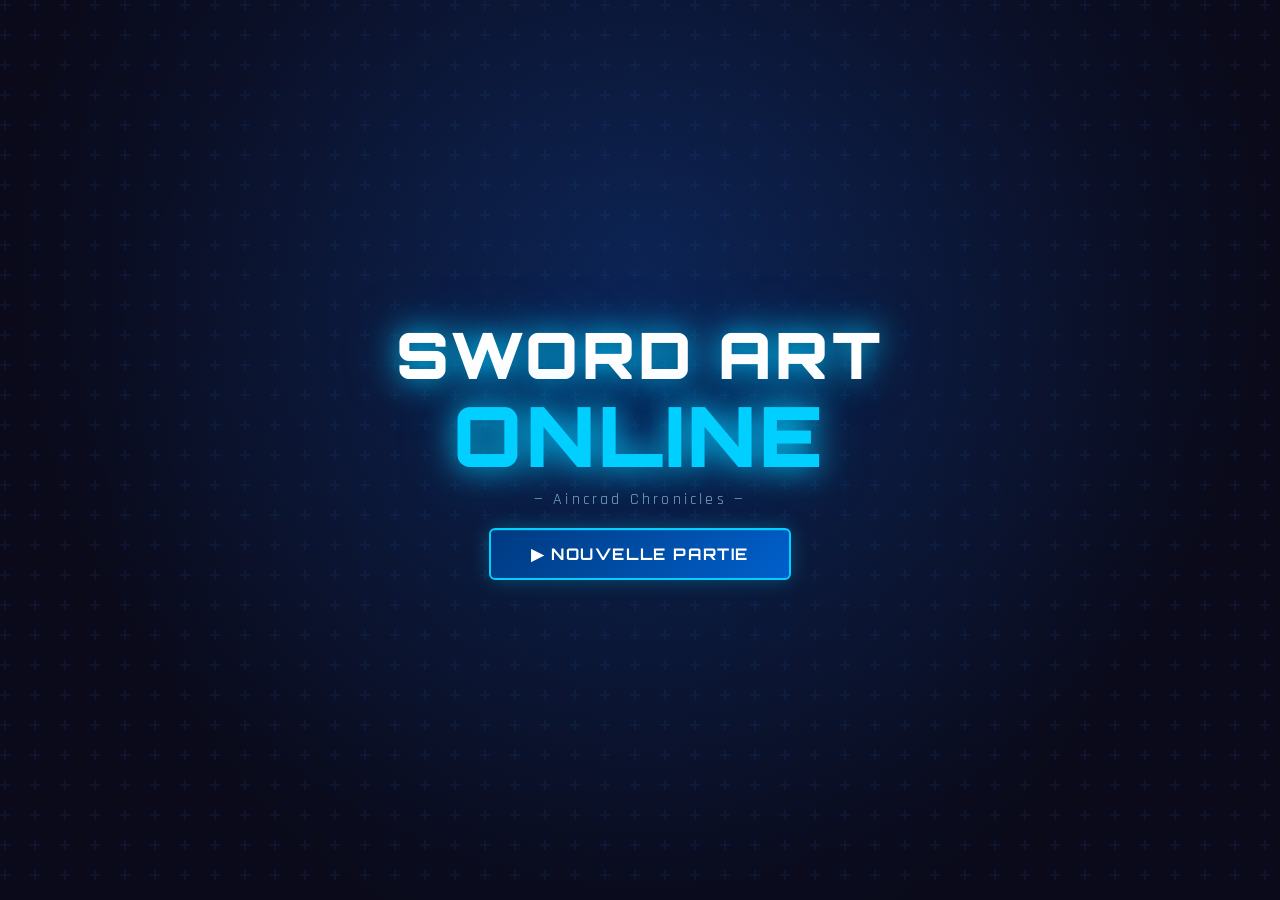
<file: index.html>
<!DOCTYPE html>
<html lang="fr">
<head>
  <meta charset="UTF-8" />
  <meta name="viewport" content="width=device-width, initial-scale=1.0, user-scalable=no" />
  <meta name="theme-color" content="#0a0a1a" />
  <link rel="manifest" href="../manifest.json" />
  <link rel="stylesheet" href="style.css" />
  <link rel="stylesheet" href="creator.css" />
  <title>Sword Art Online — Aincrad</title>
</head>
<body>

  <!-- ═══════════════════════════════════════════
       ÉCRAN TITRE
  ═══════════════════════════════════════════ -->
  <div id="screen-title" class="screen active">
    <div class="title-bg"></div>
    <div class="title-content">
      <h1 class="game-title">SWORD ART<br><span>ONLINE</span></h1>
      <p class="subtitle">— Aincrad Chronicles —</p>
      <button id="btn-start" class="btn-primary">▶ NOUVELLE PARTIE</button>
      <button id="btn-continue" class="btn-secondary" style="display:none">↺ CONTINUER</button>
    </div>
  </div>

  <!-- ═══════════════════════════════════════════
       ÉCRAN CRÉATION PERSONNAGE
  ═══════════════════════════════════════════ -->
  <div id="screen-create" class="screen">
    <div id="create-scroll">
      <!-- Contenu généré par character.js -->
    </div>
  </div>

  <!-- ═══════════════════════════════════════════
       ÉCRAN ANIMATION ENTRÉE
  ═══════════════════════════════════════════ -->
  <div id="screen-entry" class="screen">
    <canvas id="entry-canvas"></canvas>
    <div class="entry-text-wrap" id="entry-text-wrap">
      <div id="entry-line1">BIENVENUE DANS</div>
      <div id="entry-line2">SWORD ART<br><span>ONLINE</span></div>
      <div id="entry-line3">— AINCRAD —</div>
    </div>
    <div id="entry-flash"></div>
  </div>

  <!-- ═══════════════════════════════════════════
       ÉCRAN JEU
  ═══════════════════════════════════════════ -->
  <div id="screen-game" class="screen">

    <!-- HUD HAUT -->
    <div id="hud-top">
      <div id="hud-left">
        <div class="hud-name" id="hud-player-name">Kirito</div>
        <div class="bar-wrap">
          <div class="bar-label">HP</div>
          <div class="bar-bg"><div id="bar-hp" class="bar bar-hp"></div></div>
          <span id="txt-hp">100/100</span>
        </div>
        <div class="bar-wrap">
          <div class="bar-label">XP</div>
          <div class="bar-bg"><div id="bar-xp" class="bar bar-xp"></div></div>
          <span id="txt-xp">0/100</span>
        </div>
      </div>
      <div id="hud-right">
        <div class="hud-floor">Floor <span id="txt-floor">1</span></div>
        <div class="hud-level">Lv.<span id="txt-level">1</span></div>
        <div class="hud-gold">🪙 <span id="txt-gold">0</span></div>
      </div>
    </div>

    <!-- CANVAS PRINCIPAL -->
    <canvas id="game-canvas"></canvas>

    <!-- MESSAGES FLOTTANTS -->
    <div id="float-messages"></div>

    <!-- HUD BAS -->
    <div id="hud-bottom">
      <div id="joystick-zone">
        <div id="joystick-base">
          <div id="joystick-knob"></div>
        </div>
      </div>
      <div id="action-buttons">
        <div id="skills-row">
          <button class="btn-skill" id="btn-skill1" data-skill="0">
            <span class="skill-icon">⚡</span>
            <span class="skill-name">Sonic</span>
            <div class="skill-cd" id="cd-skill1"></div>
          </button>
          <button class="btn-skill" id="btn-skill2" data-skill="1">
            <span class="skill-icon">🌀</span>
            <span class="skill-name">Spin</span>
            <div class="skill-cd" id="cd-skill2"></div>
          </button>
          <button class="btn-skill" id="btn-skill3" data-skill="2">
            <span class="skill-icon">💥</span>
            <span class="skill-name">Burst</span>
            <div class="skill-cd" id="cd-skill3"></div>
          </button>
        </div>
        <div id="main-buttons-row">
          <button class="btn-dodge" id="btn-dodge">
            <span>💨</span><small>Esquive</small>
          </button>
          <button class="btn-attack" id="btn-attack">
            <span>⚔️</span><small>Attaque</small>
          </button>
        </div>
      </div>
    </div>

    <button id="btn-menu-ingame">☰</button>
  </div>

  <!-- ═══════════════════════════════════════════
       ÉCRAN GAME OVER
  ═══════════════════════════════════════════ -->
  <div id="screen-gameover" class="screen">
    <div class="gameover-content">
      <h2>— GAME OVER —</h2>
      <p>Votre aventure s'arrête ici.</p>
      <button id="btn-retry" class="btn-primary">↺ RÉESSAYER</button>
    </div>
  </div>

  <!-- ═══════════════════════════════════════════
       ÉCRAN LEVEL UP
  ═══════════════════════════════════════════ -->
  <div id="screen-levelup" class="screen overlay">
    <div class="levelup-content">
      <div class="levelup-title">LEVEL UP!</div>
      <div class="levelup-level" id="levelup-num">Niveau 2</div>
      <div class="levelup-stats" id="levelup-stats"></div>
      <button id="btn-levelup-ok" class="btn-primary">OK</button>
    </div>
  </div>

  <!-- SCRIPTS -->
  <script src="save.js"></script>
  <script src="inventory.js"></script>
  <script src="character.js"></script>
  <script src="player.js"></script>
  <script src="enemy.js"></script>
  <script src="game.js"></script>
</body>
</html>
</file>
<file: style.css>
/* ═══════════════════════════════════════════════════════
   SWORD ART ONLINE — AINCRAD CHRONICLES
   Style anime sombre, mobile-first
═══════════════════════════════════════════════════════ */

@import url('https://fonts.googleapis.com/css2?family=Orbitron:wght@400;700;900&family=Rajdhani:wght@400;600;700&display=swap');

/* ── RESET & BASE ── */
*, *::before, *::after { box-sizing: border-box; margin: 0; padding: 0; }

:root {
  --c-bg:       #0a0a1a;
  --c-panel:    rgba(5, 15, 40, 0.85);
  --c-border:   #1a4a8a;
  --c-accent:   #00cfff;
  --c-accent2:  #ff6a00;
  --c-hp:       #e03030;
  --c-xp:       #00cfff;
  --c-gold:     #ffd700;
  --c-text:     #d0e8ff;
  --c-white:    #ffffff;
  --c-shadow:   rgba(0, 207, 255, 0.3);
  --font-hud:   'Orbitron', sans-serif;
  --font-body:  'Rajdhani', sans-serif;
}

html, body {
  width: 100%; height: 100%;
  overflow: hidden;
  background: var(--c-bg);
  color: var(--c-text);
  font-family: var(--font-body);
  touch-action: pan-y;
  user-select: none;
  -webkit-user-select: none;
}

/* ═══════════════════════════════════════════
   SCREENS
═══════════════════════════════════════════ */
.screen {
  position: fixed; inset: 0;
  display: none;
  flex-direction: column;
  align-items: center;
  justify-content: center;
  z-index: 10;
}
.screen.active { display: flex; }
.screen.overlay {
  background: rgba(0,0,0,0.75);
  backdrop-filter: blur(4px);
  z-index: 50;
}

/* ═══════════════════════════════════════════
   ÉCRAN TITRE
═══════════════════════════════════════════ */
#screen-title {
  background: radial-gradient(ellipse at 50% 30%, #0d1f4a 0%, #0a0a1a 70%);
}

.title-bg {
  position: absolute; inset: 0;
  background:
    radial-gradient(circle at 50% 50%, rgba(0,120,255,0.08) 0%, transparent 70%),
    url("data:image/svg+xml,%3Csvg width='60' height='60' viewBox='0 0 60 60' xmlns='http://www.w3.org/2000/svg'%3E%3Cg fill='none' fill-rule='evenodd'%3E%3Cg fill='%231a4a8a' fill-opacity='0.15'%3E%3Cpath d='M36 34v-4h-2v4h-4v2h4v4h2v-4h4v-2h-4zm0-30V0h-2v4h-4v2h4v4h2V6h4V4h-4zM6 34v-4H4v4H0v2h4v4h2v-4h4v-2H6zM6 4V0H4v4H0v2h4v4h2V6h4V4H6z'/%3E%3C/g%3E%3C/g%3E%3C/svg%3E");
}

.title-content {
  position: relative;
  text-align: center;
  display: flex; flex-direction: column; align-items: center; gap: 18px;
}

.game-title {
  font-family: var(--font-hud);
  font-size: clamp(2.2rem, 9vw, 4rem);
  font-weight: 900;
  color: var(--c-white);
  text-shadow: 0 0 30px var(--c-accent), 0 0 60px rgba(0,150,255,0.4);
  line-height: 1.1;
  letter-spacing: 0.05em;
}
.game-title span {
  color: var(--c-accent);
  font-size: 1.3em;
  display: block;
}

.subtitle {
  font-family: var(--font-body);
  font-size: 1rem;
  color: #7aaac8;
  letter-spacing: 0.2em;
  margin-top: -10px;
}

/* ═══════════════════════════════════════════
   BOUTONS GÉNÉRAUX
═══════════════════════════════════════════ */
.btn-primary {
  background: linear-gradient(135deg, #003a80, #0060cc);
  color: var(--c-white);
  font-family: var(--font-hud);
  font-size: 1rem;
  font-weight: 700;
  letter-spacing: 0.1em;
  border: 2px solid var(--c-accent);
  border-radius: 6px;
  padding: 14px 40px;
  cursor: pointer;
  box-shadow: 0 0 20px var(--c-shadow), inset 0 1px 0 rgba(255,255,255,0.1);
  transition: all 0.15s;
  min-width: 200px;
}
.btn-primary:active {
  transform: scale(0.96);
  box-shadow: 0 0 8px var(--c-shadow);
}

.btn-secondary {
  background: transparent;
  color: var(--c-accent);
  font-family: var(--font-hud);
  font-size: 0.9rem;
  font-weight: 600;
  letter-spacing: 0.08em;
  border: 1px solid var(--c-border);
  border-radius: 6px;
  padding: 10px 32px;
  cursor: pointer;
  transition: all 0.15s;
  min-width: 200px;
}
.btn-secondary:active { opacity: 0.7; }

/* ═══════════════════════════════════════════
   ÉCRAN JEU
═══════════════════════════════════════════ */
#screen-game {
  display: none;
  position: fixed; inset: 0;
  flex-direction: column;
}
#screen-game.active {
  display: flex;
  touch-action: none;
}

/* CANVAS */
#game-canvas {
  position: absolute; inset: 0;
  width: 100%; height: 100%;
  display: block;
  z-index: 1;
}

/* ── HUD HAUT ── */
#hud-top {
  position: absolute; top: 0; left: 0; right: 0;
  display: flex;
  justify-content: space-between;
  align-items: flex-start;
  padding: 8px 12px;
  background: linear-gradient(to bottom, rgba(5,10,25,0.9) 60%, transparent);
  z-index: 20;
  pointer-events: none;
}

#hud-left {
  display: flex;
  flex-direction: column;
  gap: 4px;
  min-width: 180px;
}

.hud-name {
  font-family: var(--font-hud);
  font-size: 0.75rem;
  color: var(--c-white);
  letter-spacing: 0.1em;
  margin-bottom: 2px;
}

.bar-wrap {
  display: flex;
  align-items: center;
  gap: 5px;
}

.bar-label {
  font-family: var(--font-hud);
  font-size: 0.6rem;
  color: #7aaac8;
  width: 20px;
  letter-spacing: 0.05em;
}

.bar-bg {
  flex: 1;
  height: 8px;
  background: rgba(255,255,255,0.1);
  border-radius: 4px;
  overflow: hidden;
  border: 1px solid rgba(255,255,255,0.1);
  max-width: 120px;
}

.bar {
  height: 100%;
  border-radius: 4px;
  transition: width 0.3s ease;
}
.bar-hp { background: linear-gradient(90deg, #a01010, var(--c-hp)); box-shadow: 0 0 6px rgba(224,48,48,0.6); }
.bar-xp { background: linear-gradient(90deg, #0060a0, var(--c-xp)); box-shadow: 0 0 6px rgba(0,207,255,0.5); }

.bar-wrap span {
  font-family: var(--font-hud);
  font-size: 0.55rem;
  color: #8ab0cc;
  white-space: nowrap;
}

#hud-right {
  display: flex;
  flex-direction: column;
  align-items: flex-end;
  gap: 4px;
}

.hud-floor {
  font-family: var(--font-hud);
  font-size: 0.9rem;
  font-weight: 700;
  color: var(--c-accent);
  text-shadow: 0 0 10px var(--c-accent);
  letter-spacing: 0.05em;
}
.hud-level {
  font-family: var(--font-hud);
  font-size: 0.7rem;
  color: var(--c-white);
}
.hud-gold {
  font-family: var(--font-hud);
  font-size: 0.7rem;
  color: var(--c-gold);
}

/* ── HUD BAS ── */
#hud-bottom {
  position: absolute;
  bottom: 0; left: 0; right: 0;
  height: 160px;
  display: flex;
  align-items: flex-end;
  justify-content: space-between;
  padding: 0 16px 16px;
  background: linear-gradient(to top, rgba(5,10,25,0.85) 60%, transparent);
  z-index: 20;
  pointer-events: none;
}

/* JOYSTICK */
#joystick-zone {
  width: 120px;
  height: 120px;
  display: flex;
  align-items: center;
  justify-content: center;
  pointer-events: all;
}

#joystick-base {
  width: 100px;
  height: 100px;
  border-radius: 50%;
  background: rgba(0,60,120,0.3);
  border: 2px solid rgba(0,150,255,0.3);
  display: flex;
  align-items: center;
  justify-content: center;
  position: relative;
  box-shadow: 0 0 15px rgba(0,100,200,0.2), inset 0 0 20px rgba(0,0,0,0.3);
}

#joystick-knob {
  width: 44px;
  height: 44px;
  border-radius: 50%;
  background: radial-gradient(circle at 35% 35%, #3a7ac8, #0a2a5a);
  border: 2px solid var(--c-accent);
  box-shadow: 0 0 12px rgba(0,207,255,0.5);
  position: absolute;
  top: 50%; left: 50%;
  transform: translate(-50%, -50%);
  pointer-events: none;
  transition: box-shadow 0.1s;
}

/* BOUTONS D'ACTION */
#action-buttons {
  display: flex;
  flex-direction: column;
  align-items: flex-end;
  gap: 8px;
  pointer-events: all;
}

#skills-row {
  display: flex;
  gap: 8px;
}

.btn-skill {
  width: 52px;
  height: 52px;
  border-radius: 8px;
  background: rgba(10,20,50,0.8);
  border: 1.5px solid var(--c-border);
  color: var(--c-white);
  font-size: 1.1rem;
  cursor: pointer;
  display: flex;
  flex-direction: column;
  align-items: center;
  justify-content: center;
  gap: 1px;
  position: relative;
  overflow: hidden;
  box-shadow: 0 0 8px rgba(0,80,160,0.3);
  transition: all 0.1s;
}
.btn-skill:active { transform: scale(0.9); }
.btn-skill .skill-name {
  font-family: var(--font-hud);
  font-size: 0.42rem;
  color: #8ab0cc;
  letter-spacing: 0.03em;
}
.btn-skill .skill-icon { font-size: 1.2rem; line-height: 1; }

.skill-cd {
  position: absolute; inset: 0;
  background: rgba(0,0,0,0.7);
  border-radius: 8px;
  display: none;
}
.btn-skill.on-cd .skill-cd { display: block; }
.btn-skill.on-cd { opacity: 0.5; }

#main-buttons-row {
  display: flex;
  gap: 12px;
  align-items: center;
}

.btn-dodge {
  width: 58px;
  height: 58px;
  border-radius: 50%;
  background: radial-gradient(circle at 35% 35%, #2a5a2a, #0a1a0a);
  border: 2px solid #3a8a3a;
  color: var(--c-white);
  font-size: 1.3rem;
  cursor: pointer;
  display: flex;
  flex-direction: column;
  align-items: center;
  justify-content: center;
  gap: 2px;
  box-shadow: 0 0 12px rgba(50,200,50,0.3);
  transition: all 0.1s;
}
.btn-dodge small { font-size: 0.45rem; font-family: var(--font-hud); color: #8ac88a; letter-spacing: 0.05em; }
.btn-dodge:active { transform: scale(0.88); }

.btn-attack {
  width: 70px;
  height: 70px;
  border-radius: 50%;
  background: radial-gradient(circle at 35% 35%, #5a1a1a, #1a0505);
  border: 2px solid #c03030;
  color: var(--c-white);
  font-size: 1.6rem;
  cursor: pointer;
  display: flex;
  flex-direction: column;
  align-items: center;
  justify-content: center;
  gap: 2px;
  box-shadow: 0 0 16px rgba(200,50,50,0.4);
  transition: all 0.1s;
}
.btn-attack small { font-size: 0.45rem; font-family: var(--font-hud); color: #c88a8a; letter-spacing: 0.05em; }
.btn-attack:active { transform: scale(0.88); box-shadow: 0 0 6px rgba(200,50,50,0.2); }

/* ── BOUTON MENU IN-GAME ── */
#btn-menu-ingame {
  position: absolute;
  top: 10px; right: 12px;
  z-index: 30;
  background: rgba(10,20,50,0.7);
  border: 1px solid var(--c-border);
  color: var(--c-text);
  font-size: 1.2rem;
  width: 36px; height: 36px;
  border-radius: 6px;
  cursor: pointer;
  display: none; /* masqué pour l'instant */
}

/* ── MESSAGES FLOTTANTS ── */
#float-messages {
  position: absolute;
  inset: 0;
  pointer-events: none;
  z-index: 25;
  overflow: hidden;
}

.float-msg {
  position: absolute;
  font-family: var(--font-hud);
  font-size: 0.9rem;
  font-weight: 700;
  pointer-events: none;
  animation: floatUp 1.2s ease-out forwards;
  white-space: nowrap;
  text-shadow: 0 2px 4px rgba(0,0,0,0.8);
}
.float-msg.dmg   { color: #ff4444; font-size: 1.1rem; }
.float-msg.crit  { color: #ff9900; font-size: 1.4rem; }
.float-msg.heal  { color: #44ff88; }
.float-msg.xp    { color: var(--c-xp); font-size: 0.8rem; }
.float-msg.gold  { color: var(--c-gold); font-size: 0.8rem; }

@keyframes floatUp {
  0%   { opacity: 1; transform: translateY(0) scale(1); }
  60%  { opacity: 1; transform: translateY(-40px) scale(1.1); }
  100% { opacity: 0; transform: translateY(-70px) scale(0.9); }
}

/* ═══════════════════════════════════════════
   GAME OVER
═══════════════════════════════════════════ */
#screen-gameover {
  background: radial-gradient(ellipse at 50% 50%, #2a0505 0%, #0a0a0a 70%);
}
.gameover-content {
  text-align: center;
  display: flex; flex-direction: column; align-items: center; gap: 16px;
}
.gameover-content h2 {
  font-family: var(--font-hud);
  font-size: 2rem;
  color: var(--c-hp);
  text-shadow: 0 0 20px rgba(224,48,48,0.6);
}
.gameover-content p {
  color: #8a6060;
  font-size: 1rem;
}

/* ═══════════════════════════════════════════
   LEVEL UP
═══════════════════════════════════════════ */
.levelup-content {
  text-align: center;
  display: flex; flex-direction: column; align-items: center; gap: 12px;
  background: var(--c-panel);
  border: 2px solid var(--c-accent);
  border-radius: 12px;
  padding: 32px 40px;
  box-shadow: 0 0 40px var(--c-shadow);
  animation: levelupPop 0.4s cubic-bezier(0.34,1.56,0.64,1);
}
@keyframes levelupPop {
  from { transform: scale(0.5); opacity: 0; }
  to   { transform: scale(1); opacity: 1; }
}
.levelup-title {
  font-family: var(--font-hud);
  font-size: 1.8rem;
  font-weight: 900;
  color: var(--c-accent);
  text-shadow: 0 0 20px var(--c-accent);
  letter-spacing: 0.15em;
}
.levelup-level {
  font-family: var(--font-hud);
  font-size: 1.2rem;
  color: var(--c-white);
}
.levelup-stats {
  font-family: var(--font-body);
  font-size: 0.95rem;
  color: #8ab0cc;
  line-height: 1.6;
}

/* ═══════════════════════════════════════════
   SCROLLBAR (desktop)
═══════════════════════════════════════════ */
::-webkit-scrollbar { width: 4px; }
::-webkit-scrollbar-track { background: var(--c-bg); }
::-webkit-scrollbar-thumb { background: var(--c-border); border-radius: 4px; }
</file>
<file: creator.css>
/* ═══════════════════════════════════════════════════════
   CHARACTER CREATOR + ENTRY ANIMATION — SAO Style
   À ajouter dans style.css (à la fin)
═══════════════════════════════════════════════════════ */

/* ═══════════════════════════════════════════════════════
   ÉCRAN CRÉATION PERSONNAGE
═══════════════════════════════════════════════════════ */
#screen-create {
  position: fixed;
  inset: 0;
  display: none;
  background: radial-gradient(ellipse at 50% 30%, #0a1a3a 0%, #030308 80%);
  z-index: 10;
}
#screen-create.active {
  display: block;
}

/* Wrapper interne : c'est LUI qui scroll, en display block (pas flex) */
#create-scroll {
  position: absolute;
  inset: 0;
  overflow-y: auto;
  -webkit-overflow-scrolling: touch;
  touch-action: pan-y;
  padding: 20px 16px 60px;
  box-sizing: border-box;
}

.create-header {
  text-align: center;
  margin-bottom: 20px;
}
.create-header h2 {
  font-family: var(--font-hud);
  font-size: clamp(1.1rem, 5vw, 1.6rem);
  color: var(--c-accent);
  text-shadow: 0 0 20px var(--c-accent);
  letter-spacing: 0.12em;
}
.create-header p {
  font-size: 0.8rem;
  color: #5a7a9a;
  margin-top: 4px;
  letter-spacing: 0.08em;
}

/* ── PREVIEW PERSONNAGE ── */
.create-preview-wrap {
  display: flex;
  justify-content: center;
  margin-bottom: 18px;
}
#create-canvas {
  border: 2px solid var(--c-border);
  border-radius: 12px;
  background: radial-gradient(ellipse at 50% 60%, #0d1f40 0%, #060a14 100%);
  box-shadow: 0 0 30px rgba(0,150,255,0.15), inset 0 0 40px rgba(0,0,0,0.5);
}

/* ── NOM ── */
.create-name-wrap {
  display: flex;
  flex-direction: column;
  align-items: center;
  gap: 6px;
  margin-bottom: 18px;
}
.create-label {
  font-family: var(--font-hud);
  font-size: 0.65rem;
  color: #5a8aaa;
  letter-spacing: 0.12em;
}
#input-name {
  background: rgba(5,15,40,0.8);
  border: 1.5px solid var(--c-border);
  border-radius: 6px;
  color: var(--c-white);
  font-family: var(--font-hud);
  font-size: 1rem;
  text-align: center;
  padding: 10px 20px;
  width: 220px;
  outline: none;
  letter-spacing: 0.08em;
  transition: border-color 0.2s, box-shadow 0.2s;
}
#input-name:focus {
  border-color: var(--c-accent);
  box-shadow: 0 0 12px rgba(0,207,255,0.3);
}
#input-name::placeholder { color: #2a4a6a; }

/* ── SECTIONS OPTIONS ── */
.create-section {
  margin-bottom: 16px;
  width: 100%;
  max-width: 480px;
  margin-left: auto;
  margin-right: auto;
}
.section-title {
  font-family: var(--font-hud);
  font-size: 0.6rem;
  color: #4a7a9a;
  letter-spacing: 0.15em;
  margin-bottom: 8px;
  padding-left: 2px;
  border-left: 2px solid var(--c-border);
  padding-left: 8px;
}

/* ── SÉLECTEURS COUPE DE CHEVEUX ── */
.hair-options {
  display: flex;
  gap: 8px;
  flex-wrap: wrap;
}
.hair-opt {
  width: 52px; height: 52px;
  border-radius: 8px;
  border: 2px solid #1a3a5a;
  background: rgba(5,15,35,0.8);
  cursor: pointer;
  display: flex; align-items: center; justify-content: center;
  transition: all 0.15s;
  position: relative;
  overflow: hidden;
}
.hair-opt canvas { pointer-events: none; }
.hair-opt.selected {
  border-color: var(--c-accent);
  box-shadow: 0 0 12px rgba(0,207,255,0.4);
}
.hair-opt:active { transform: scale(0.92); }

/* ── PALETTES COULEUR ── */
.color-palette {
  display: flex;
  gap: 8px;
  flex-wrap: wrap;
}
.color-swatch {
  width: 32px; height: 32px;
  border-radius: 50%;
  border: 2.5px solid transparent;
  cursor: pointer;
  transition: all 0.15s;
  box-shadow: inset 0 0 0 1px rgba(255,255,255,0.1);
}
.color-swatch.selected {
  border-color: var(--c-white);
  transform: scale(1.15);
  box-shadow: 0 0 10px rgba(255,255,255,0.3);
}
.color-swatch:active { transform: scale(0.9); }

/* ── SÉLECTEUR OUTFIT ── */
.outfit-options {
  display: flex;
  gap: 8px;
  flex-wrap: wrap;
}
.outfit-opt {
  flex: 1;
  min-width: 80px;
  padding: 8px 4px;
  border-radius: 8px;
  border: 1.5px solid #1a3a5a;
  background: rgba(5,15,35,0.8);
  color: var(--c-text);
  font-family: var(--font-body);
  font-size: 0.8rem;
  text-align: center;
  cursor: pointer;
  transition: all 0.15s;
  display: flex; flex-direction: column; align-items: center; gap: 4px;
}
.outfit-opt .outfit-icon { font-size: 1.4rem; }
.outfit-opt .outfit-name { font-size: 0.65rem; font-family: var(--font-hud); color: #5a8aaa; letter-spacing: 0.05em; }
.outfit-opt.selected {
  border-color: var(--c-accent);
  background: rgba(0,60,120,0.3);
  box-shadow: 0 0 10px rgba(0,207,255,0.3);
}
.outfit-opt:active { transform: scale(0.94); }

/* ── BOUTON CONFIRMER ── */
.create-confirm-wrap {
  display: flex;
  justify-content: center;
  margin-top: 24px;
  margin-bottom: 30px;
  padding-bottom: env(safe-area-inset-bottom, 0px);
}
#btn-create-confirm {
  min-width: 240px;
  position: relative;
  overflow: hidden;
}
#btn-create-confirm::after {
  content: '';
  position: absolute;
  inset: 0;
  background: linear-gradient(90deg, transparent, rgba(255,255,255,0.1), transparent);
  transform: translateX(-100%);
  animation: shimmer 2.5s infinite;
}
@keyframes shimmer {
  100% { transform: translateX(100%); }
}

/* ═══════════════════════════════════════════════════════
   ANIMATION D'ENTRÉE DANS LE MONDE SAO
═══════════════════════════════════════════════════════ */
#screen-entry {
  background: #000;
  z-index: 100;
  flex-direction: column;
  align-items: center;
  justify-content: center;
  overflow: hidden;
}

#entry-canvas {
  position: absolute;
  inset: 0;
  width: 100%; height: 100%;
}

.entry-text-wrap {
  position: relative;
  z-index: 5;
  text-align: center;
  pointer-events: none;
}

#entry-line1 {
  font-family: var(--font-hud);
  font-size: clamp(1rem, 5vw, 1.5rem);
  color: var(--c-accent);
  letter-spacing: 0.3em;
  opacity: 0;
  transform: translateY(20px);
  transition: opacity 0.8s ease, transform 0.8s ease;
  text-shadow: 0 0 20px var(--c-accent);
}
#entry-line2 {
  font-family: var(--font-hud);
  font-size: clamp(2rem, 10vw, 3.5rem);
  font-weight: 900;
  color: var(--c-white);
  letter-spacing: 0.1em;
  opacity: 0;
  transform: translateY(20px);
  transition: opacity 0.8s ease 0.4s, transform 0.8s ease 0.4s;
  text-shadow: 0 0 40px rgba(0,150,255,0.5);
  line-height: 1.1;
}
#entry-line2 span { color: var(--c-accent); }
#entry-line3 {
  font-family: var(--font-body);
  font-size: clamp(0.8rem, 3vw, 1rem);
  color: #5a8aaa;
  letter-spacing: 0.2em;
  margin-top: 8px;
  opacity: 0;
  transition: opacity 0.8s ease 0.8s;
}

.entry-text-wrap.visible #entry-line1,
.entry-text-wrap.visible #entry-line2,
.entry-text-wrap.visible #entry-line3 {
  opacity: 1;
  transform: translateY(0);
}

#entry-flash {
  position: absolute;
  inset: 0;
  background: white;
  opacity: 0;
  pointer-events: none;
  z-index: 10;
  transition: opacity 0.3s;
}
</file>
<file: src/style.css>
/* ═══════════════════════════════════════════════════════
   SWORD ART ONLINE — AINCRAD CHRONICLES
   Style anime sombre, mobile-first
═══════════════════════════════════════════════════════ */

@import url('https://fonts.googleapis.com/css2?family=Orbitron:wght@400;700;900&family=Rajdhani:wght@400;600;700&display=swap');

/* ── RESET & BASE ── */
*, *::before, *::after { box-sizing: border-box; margin: 0; padding: 0; }

:root {
  --c-bg:       #0a0a1a;
  --c-panel:    rgba(5, 15, 40, 0.85);
  --c-border:   #1a4a8a;
  --c-accent:   #00cfff;
  --c-accent2:  #ff6a00;
  --c-hp:       #e03030;
  --c-xp:       #00cfff;
  --c-gold:     #ffd700;
  --c-text:     #d0e8ff;
  --c-white:    #ffffff;
  --c-shadow:   rgba(0, 207, 255, 0.3);
  --font-hud:   'Orbitron', sans-serif;
  --font-body:  'Rajdhani', sans-serif;
}

html, body {
  width: 100%; height: 100%;
  overflow: hidden;
  background: var(--c-bg);
  color: var(--c-text);
  font-family: var(--font-body);
  touch-action: none;
  user-select: none;
  -webkit-user-select: none;
}

/* ═══════════════════════════════════════════
   SCREENS
═══════════════════════════════════════════ */
.screen {
  position: fixed; inset: 0;
  display: none;
  flex-direction: column;
  align-items: center;
  justify-content: center;
  z-index: 10;
}
.screen.active { display: flex; }
.screen.overlay {
  background: rgba(0,0,0,0.75);
  backdrop-filter: blur(4px);
  z-index: 50;
}

/* ═══════════════════════════════════════════
   ÉCRAN TITRE
═══════════════════════════════════════════ */
#screen-title {
  background: radial-gradient(ellipse at 50% 30%, #0d1f4a 0%, #0a0a1a 70%);
}

.title-bg {
  position: absolute; inset: 0;
  background:
    radial-gradient(circle at 50% 50%, rgba(0,120,255,0.08) 0%, transparent 70%),
    url("data:image/svg+xml,%3Csvg width='60' height='60' viewBox='0 0 60 60' xmlns='http://www.w3.org/2000/svg'%3E%3Cg fill='none' fill-rule='evenodd'%3E%3Cg fill='%231a4a8a' fill-opacity='0.15'%3E%3Cpath d='M36 34v-4h-2v4h-4v2h4v4h2v-4h4v-2h-4zm0-30V0h-2v4h-4v2h4v4h2V6h4V4h-4zM6 34v-4H4v4H0v2h4v4h2v-4h4v-2H6zM6 4V0H4v4H0v2h4v4h2V6h4V4H6z'/%3E%3C/g%3E%3C/g%3E%3C/svg%3E");
}

.title-content {
  position: relative;
  text-align: center;
  display: flex; flex-direction: column; align-items: center; gap: 18px;
}

.game-title {
  font-family: var(--font-hud);
  font-size: clamp(2.2rem, 9vw, 4rem);
  font-weight: 900;
  color: var(--c-white);
  text-shadow: 0 0 30px var(--c-accent), 0 0 60px rgba(0,150,255,0.4);
  line-height: 1.1;
  letter-spacing: 0.05em;
}
.game-title span {
  color: var(--c-accent);
  font-size: 1.3em;
  display: block;
}

.subtitle {
  font-family: var(--font-body);
  font-size: 1rem;
  color: #7aaac8;
  letter-spacing: 0.2em;
  margin-top: -10px;
}

/* ═══════════════════════════════════════════
   BOUTONS GÉNÉRAUX
═══════════════════════════════════════════ */
.btn-primary {
  background: linear-gradient(135deg, #003a80, #0060cc);
  color: var(--c-white);
  font-family: var(--font-hud);
  font-size: 1rem;
  font-weight: 700;
  letter-spacing: 0.1em;
  border: 2px solid var(--c-accent);
  border-radius: 6px;
  padding: 14px 40px;
  cursor: pointer;
  box-shadow: 0 0 20px var(--c-shadow), inset 0 1px 0 rgba(255,255,255,0.1);
  transition: all 0.15s;
  min-width: 200px;
}
.btn-primary:active {
  transform: scale(0.96);
  box-shadow: 0 0 8px var(--c-shadow);
}

.btn-secondary {
  background: transparent;
  color: var(--c-accent);
  font-family: var(--font-hud);
  font-size: 0.9rem;
  font-weight: 600;
  letter-spacing: 0.08em;
  border: 1px solid var(--c-border);
  border-radius: 6px;
  padding: 10px 32px;
  cursor: pointer;
  transition: all 0.15s;
  min-width: 200px;
}
.btn-secondary:active { opacity: 0.7; }

/* ═══════════════════════════════════════════
   ÉCRAN JEU
═══════════════════════════════════════════ */
#screen-game {
  display: none;
  position: fixed; inset: 0;
  flex-direction: column;
}
#screen-game.active { display: flex; }

/* CANVAS */
#game-canvas {
  position: absolute; inset: 0;
  width: 100%; height: 100%;
  display: block;
  z-index: 1;
}

/* ── HUD HAUT ── */
#hud-top {
  position: absolute; top: 0; left: 0; right: 0;
  display: flex;
  justify-content: space-between;
  align-items: flex-start;
  padding: 8px 12px;
  background: linear-gradient(to bottom, rgba(5,10,25,0.9) 60%, transparent);
  z-index: 20;
  pointer-events: none;
}

#hud-left {
  display: flex;
  flex-direction: column;
  gap: 4px;
  min-width: 180px;
}

.hud-name {
  font-family: var(--font-hud);
  font-size: 0.75rem;
  color: var(--c-white);
  letter-spacing: 0.1em;
  margin-bottom: 2px;
}

.bar-wrap {
  display: flex;
  align-items: center;
  gap: 5px;
}

.bar-label {
  font-family: var(--font-hud);
  font-size: 0.6rem;
  color: #7aaac8;
  width: 20px;
  letter-spacing: 0.05em;
}

.bar-bg {
  flex: 1;
  height: 8px;
  background: rgba(255,255,255,0.1);
  border-radius: 4px;
  overflow: hidden;
  border: 1px solid rgba(255,255,255,0.1);
  max-width: 120px;
}

.bar {
  height: 100%;
  border-radius: 4px;
  transition: width 0.3s ease;
}
.bar-hp { background: linear-gradient(90deg, #a01010, var(--c-hp)); box-shadow: 0 0 6px rgba(224,48,48,0.6); }
.bar-xp { background: linear-gradient(90deg, #0060a0, var(--c-xp)); box-shadow: 0 0 6px rgba(0,207,255,0.5); }

.bar-wrap span {
  font-family: var(--font-hud);
  font-size: 0.55rem;
  color: #8ab0cc;
  white-space: nowrap;
}

#hud-right {
  display: flex;
  flex-direction: column;
  align-items: flex-end;
  gap: 4px;
}

.hud-floor {
  font-family: var(--font-hud);
  font-size: 0.9rem;
  font-weight: 700;
  color: var(--c-accent);
  text-shadow: 0 0 10px var(--c-accent);
  letter-spacing: 0.05em;
}
.hud-level {
  font-family: var(--font-hud);
  font-size: 0.7rem;
  color: var(--c-white);
}
.hud-gold {
  font-family: var(--font-hud);
  font-size: 0.7rem;
  color: var(--c-gold);
}

/* ── HUD BAS ── */
#hud-bottom {
  position: absolute;
  bottom: 0; left: 0; right: 0;
  height: 160px;
  display: flex;
  align-items: flex-end;
  justify-content: space-between;
  padding: 0 16px 16px;
  background: linear-gradient(to top, rgba(5,10,25,0.85) 60%, transparent);
  z-index: 20;
  pointer-events: none;
}

/* JOYSTICK */
#joystick-zone {
  width: 120px;
  height: 120px;
  display: flex;
  align-items: center;
  justify-content: center;
  pointer-events: all;
}

#joystick-base {
  width: 100px;
  height: 100px;
  border-radius: 50%;
  background: rgba(0,60,120,0.3);
  border: 2px solid rgba(0,150,255,0.3);
  display: flex;
  align-items: center;
  justify-content: center;
  position: relative;
  box-shadow: 0 0 15px rgba(0,100,200,0.2), inset 0 0 20px rgba(0,0,0,0.3);
}

#joystick-knob {
  width: 44px;
  height: 44px;
  border-radius: 50%;
  background: radial-gradient(circle at 35% 35%, #3a7ac8, #0a2a5a);
  border: 2px solid var(--c-accent);
  box-shadow: 0 0 12px rgba(0,207,255,0.5);
  position: absolute;
  top: 50%; left: 50%;
  transform: translate(-50%, -50%);
  pointer-events: none;
  transition: box-shadow 0.1s;
}

/* BOUTONS D'ACTION */
#action-buttons {
  display: flex;
  flex-direction: column;
  align-items: flex-end;
  gap: 8px;
  pointer-events: all;
}

#skills-row {
  display: flex;
  gap: 8px;
}

.btn-skill {
  width: 52px;
  height: 52px;
  border-radius: 8px;
  background: rgba(10,20,50,0.8);
  border: 1.5px solid var(--c-border);
  color: var(--c-white);
  font-size: 1.1rem;
  cursor: pointer;
  display: flex;
  flex-direction: column;
  align-items: center;
  justify-content: center;
  gap: 1px;
  position: relative;
  overflow: hidden;
  box-shadow: 0 0 8px rgba(0,80,160,0.3);
  transition: all 0.1s;
}
.btn-skill:active { transform: scale(0.9); }
.btn-skill .skill-name {
  font-family: var(--font-hud);
  font-size: 0.42rem;
  color: #8ab0cc;
  letter-spacing: 0.03em;
}
.btn-skill .skill-icon { font-size: 1.2rem; line-height: 1; }

.skill-cd {
  position: absolute; inset: 0;
  background: rgba(0,0,0,0.7);
  border-radius: 8px;
  display: none;
}
.btn-skill.on-cd .skill-cd { display: block; }
.btn-skill.on-cd { opacity: 0.5; }

#main-buttons-row {
  display: flex;
  gap: 12px;
  align-items: center;
}

.btn-dodge {
  width: 58px;
  height: 58px;
  border-radius: 50%;
  background: radial-gradient(circle at 35% 35%, #2a5a2a, #0a1a0a);
  border: 2px solid #3a8a3a;
  color: var(--c-white);
  font-size: 1.3rem;
  cursor: pointer;
  display: flex;
  flex-direction: column;
  align-items: center;
  justify-content: center;
  gap: 2px;
  box-shadow: 0 0 12px rgba(50,200,50,0.3);
  transition: all 0.1s;
}
.btn-dodge small { font-size: 0.45rem; font-family: var(--font-hud); color: #8ac88a; letter-spacing: 0.05em; }
.btn-dodge:active { transform: scale(0.88); }

.btn-attack {
  width: 70px;
  height: 70px;
  border-radius: 50%;
  background: radial-gradient(circle at 35% 35%, #5a1a1a, #1a0505);
  border: 2px solid #c03030;
  color: var(--c-white);
  font-size: 1.6rem;
  cursor: pointer;
  display: flex;
  flex-direction: column;
  align-items: center;
  justify-content: center;
  gap: 2px;
  box-shadow: 0 0 16px rgba(200,50,50,0.4);
  transition: all 0.1s;
}
.btn-attack small { font-size: 0.45rem; font-family: var(--font-hud); color: #c88a8a; letter-spacing: 0.05em; }
.btn-attack:active { transform: scale(0.88); box-shadow: 0 0 6px rgba(200,50,50,0.2); }

/* ── BOUTON MENU IN-GAME ── */
#btn-menu-ingame {
  position: absolute;
  top: 10px; right: 12px;
  z-index: 30;
  background: rgba(10,20,50,0.7);
  border: 1px solid var(--c-border);
  color: var(--c-text);
  font-size: 1.2rem;
  width: 36px; height: 36px;
  border-radius: 6px;
  cursor: pointer;
  display: none; /* masqué pour l'instant */
}

/* ── MESSAGES FLOTTANTS ── */
#float-messages {
  position: absolute;
  inset: 0;
  pointer-events: none;
  z-index: 25;
  overflow: hidden;
}

.float-msg {
  position: absolute;
  font-family: var(--font-hud);
  font-size: 0.9rem;
  font-weight: 700;
  pointer-events: none;
  animation: floatUp 1.2s ease-out forwards;
  white-space: nowrap;
  text-shadow: 0 2px 4px rgba(0,0,0,0.8);
}
.float-msg.dmg   { color: #ff4444; font-size: 1.1rem; }
.float-msg.crit  { color: #ff9900; font-size: 1.4rem; }
.float-msg.heal  { color: #44ff88; }
.float-msg.xp    { color: var(--c-xp); font-size: 0.8rem; }
.float-msg.gold  { color: var(--c-gold); font-size: 0.8rem; }

@keyframes floatUp {
  0%   { opacity: 1; transform: translateY(0) scale(1); }
  60%  { opacity: 1; transform: translateY(-40px) scale(1.1); }
  100% { opacity: 0; transform: translateY(-70px) scale(0.9); }
}

/* ═══════════════════════════════════════════
   GAME OVER
═══════════════════════════════════════════ */
#screen-gameover {
  background: radial-gradient(ellipse at 50% 50%, #2a0505 0%, #0a0a0a 70%);
}
.gameover-content {
  text-align: center;
  display: flex; flex-direction: column; align-items: center; gap: 16px;
}
.gameover-content h2 {
  font-family: var(--font-hud);
  font-size: 2rem;
  color: var(--c-hp);
  text-shadow: 0 0 20px rgba(224,48,48,0.6);
}
.gameover-content p {
  color: #8a6060;
  font-size: 1rem;
}

/* ═══════════════════════════════════════════
   LEVEL UP
═══════════════════════════════════════════ */
.levelup-content {
  text-align: center;
  display: flex; flex-direction: column; align-items: center; gap: 12px;
  background: var(--c-panel);
  border: 2px solid var(--c-accent);
  border-radius: 12px;
  padding: 32px 40px;
  box-shadow: 0 0 40px var(--c-shadow);
  animation: levelupPop 0.4s cubic-bezier(0.34,1.56,0.64,1);
}
@keyframes levelupPop {
  from { transform: scale(0.5); opacity: 0; }
  to   { transform: scale(1); opacity: 1; }
}
.levelup-title {
  font-family: var(--font-hud);
  font-size: 1.8rem;
  font-weight: 900;
  color: var(--c-accent);
  text-shadow: 0 0 20px var(--c-accent);
  letter-spacing: 0.15em;
}
.levelup-level {
  font-family: var(--font-hud);
  font-size: 1.2rem;
  color: var(--c-white);
}
.levelup-stats {
  font-family: var(--font-body);
  font-size: 0.95rem;
  color: #8ab0cc;
  line-height: 1.6;
}

/* ═══════════════════════════════════════════
   SCROLLBAR (desktop)
═══════════════════════════════════════════ */
::-webkit-scrollbar { width: 4px; }
::-webkit-scrollbar-track { background: var(--c-bg); }
::-webkit-scrollbar-thumb { background: var(--c-border); border-radius: 4px; }
</file>
<file: src/creator.css>
/* ═══════════════════════════════════════════════════════
   CHARACTER CREATOR + ENTRY ANIMATION — SAO Style
   À ajouter dans style.css (à la fin)
═══════════════════════════════════════════════════════ */

/* ═══════════════════════════════════════════════════════
   ÉCRAN CRÉATION PERSONNAGE
═══════════════════════════════════════════════════════ */
#screen-create {
  background: radial-gradient(ellipse at 50% 30%, #0a1a3a 0%, #030308 80%);
  overflow-y: auto;
  padding: 20px 16px 40px;
  flex-direction: column;
  gap: 0;
}

.create-header {
  text-align: center;
  margin-bottom: 20px;
}
.create-header h2 {
  font-family: var(--font-hud);
  font-size: clamp(1.1rem, 5vw, 1.6rem);
  color: var(--c-accent);
  text-shadow: 0 0 20px var(--c-accent);
  letter-spacing: 0.12em;
}
.create-header p {
  font-size: 0.8rem;
  color: #5a7a9a;
  margin-top: 4px;
  letter-spacing: 0.08em;
}

/* ── PREVIEW PERSONNAGE ── */
.create-preview-wrap {
  display: flex;
  justify-content: center;
  margin-bottom: 18px;
}
#create-canvas {
  border: 2px solid var(--c-border);
  border-radius: 12px;
  background: radial-gradient(ellipse at 50% 60%, #0d1f40 0%, #060a14 100%);
  box-shadow: 0 0 30px rgba(0,150,255,0.15), inset 0 0 40px rgba(0,0,0,0.5);
}

/* ── NOM ── */
.create-name-wrap {
  display: flex;
  flex-direction: column;
  align-items: center;
  gap: 6px;
  margin-bottom: 18px;
}
.create-label {
  font-family: var(--font-hud);
  font-size: 0.65rem;
  color: #5a8aaa;
  letter-spacing: 0.12em;
}
#input-name {
  background: rgba(5,15,40,0.8);
  border: 1.5px solid var(--c-border);
  border-radius: 6px;
  color: var(--c-white);
  font-family: var(--font-hud);
  font-size: 1rem;
  text-align: center;
  padding: 10px 20px;
  width: 220px;
  outline: none;
  letter-spacing: 0.08em;
  transition: border-color 0.2s, box-shadow 0.2s;
}
#input-name:focus {
  border-color: var(--c-accent);
  box-shadow: 0 0 12px rgba(0,207,255,0.3);
}
#input-name::placeholder { color: #2a4a6a; }

/* ── SECTIONS OPTIONS ── */
.create-section {
  margin-bottom: 16px;
  width: 100%;
  max-width: 480px;
  margin-left: auto;
  margin-right: auto;
}
.section-title {
  font-family: var(--font-hud);
  font-size: 0.6rem;
  color: #4a7a9a;
  letter-spacing: 0.15em;
  margin-bottom: 8px;
  padding-left: 2px;
  border-left: 2px solid var(--c-border);
  padding-left: 8px;
}

/* ── SÉLECTEURS COUPE DE CHEVEUX ── */
.hair-options {
  display: flex;
  gap: 8px;
  flex-wrap: wrap;
}
.hair-opt {
  width: 52px; height: 52px;
  border-radius: 8px;
  border: 2px solid #1a3a5a;
  background: rgba(5,15,35,0.8);
  cursor: pointer;
  display: flex; align-items: center; justify-content: center;
  transition: all 0.15s;
  position: relative;
  overflow: hidden;
}
.hair-opt canvas { pointer-events: none; }
.hair-opt.selected {
  border-color: var(--c-accent);
  box-shadow: 0 0 12px rgba(0,207,255,0.4);
}
.hair-opt:active { transform: scale(0.92); }

/* ── PALETTES COULEUR ── */
.color-palette {
  display: flex;
  gap: 8px;
  flex-wrap: wrap;
}
.color-swatch {
  width: 32px; height: 32px;
  border-radius: 50%;
  border: 2.5px solid transparent;
  cursor: pointer;
  transition: all 0.15s;
  box-shadow: inset 0 0 0 1px rgba(255,255,255,0.1);
}
.color-swatch.selected {
  border-color: var(--c-white);
  transform: scale(1.15);
  box-shadow: 0 0 10px rgba(255,255,255,0.3);
}
.color-swatch:active { transform: scale(0.9); }

/* ── SÉLECTEUR OUTFIT ── */
.outfit-options {
  display: flex;
  gap: 8px;
  flex-wrap: wrap;
}
.outfit-opt {
  flex: 1;
  min-width: 80px;
  padding: 8px 4px;
  border-radius: 8px;
  border: 1.5px solid #1a3a5a;
  background: rgba(5,15,35,0.8);
  color: var(--c-text);
  font-family: var(--font-body);
  font-size: 0.8rem;
  text-align: center;
  cursor: pointer;
  transition: all 0.15s;
  display: flex; flex-direction: column; align-items: center; gap: 4px;
}
.outfit-opt .outfit-icon { font-size: 1.4rem; }
.outfit-opt .outfit-name { font-size: 0.65rem; font-family: var(--font-hud); color: #5a8aaa; letter-spacing: 0.05em; }
.outfit-opt.selected {
  border-color: var(--c-accent);
  background: rgba(0,60,120,0.3);
  box-shadow: 0 0 10px rgba(0,207,255,0.3);
}
.outfit-opt:active { transform: scale(0.94); }

/* ── BOUTON CONFIRMER ── */
.create-confirm-wrap {
  display: flex;
  justify-content: center;
  margin-top: 24px;
}
#btn-create-confirm {
  min-width: 240px;
  position: relative;
  overflow: hidden;
}
#btn-create-confirm::after {
  content: '';
  position: absolute;
  inset: 0;
  background: linear-gradient(90deg, transparent, rgba(255,255,255,0.1), transparent);
  transform: translateX(-100%);
  animation: shimmer 2.5s infinite;
}
@keyframes shimmer {
  100% { transform: translateX(100%); }
}

/* ═══════════════════════════════════════════════════════
   ANIMATION D'ENTRÉE DANS LE MONDE SAO
═══════════════════════════════════════════════════════ */
#screen-entry {
  background: #000;
  z-index: 100;
  flex-direction: column;
  align-items: center;
  justify-content: center;
  overflow: hidden;
}

#entry-canvas {
  position: absolute;
  inset: 0;
  width: 100%; height: 100%;
}

.entry-text-wrap {
  position: relative;
  z-index: 5;
  text-align: center;
  pointer-events: none;
}

#entry-line1 {
  font-family: var(--font-hud);
  font-size: clamp(1rem, 5vw, 1.5rem);
  color: var(--c-accent);
  letter-spacing: 0.3em;
  opacity: 0;
  transform: translateY(20px);
  transition: opacity 0.8s ease, transform 0.8s ease;
  text-shadow: 0 0 20px var(--c-accent);
}
#entry-line2 {
  font-family: var(--font-hud);
  font-size: clamp(2rem, 10vw, 3.5rem);
  font-weight: 900;
  color: var(--c-white);
  letter-spacing: 0.1em;
  opacity: 0;
  transform: translateY(20px);
  transition: opacity 0.8s ease 0.4s, transform 0.8s ease 0.4s;
  text-shadow: 0 0 40px rgba(0,150,255,0.5);
  line-height: 1.1;
}
#entry-line2 span { color: var(--c-accent); }
#entry-line3 {
  font-family: var(--font-body);
  font-size: clamp(0.8rem, 3vw, 1rem);
  color: #5a8aaa;
  letter-spacing: 0.2em;
  margin-top: 8px;
  opacity: 0;
  transition: opacity 0.8s ease 0.8s;
}

.entry-text-wrap.visible #entry-line1,
.entry-text-wrap.visible #entry-line2,
.entry-text-wrap.visible #entry-line3 {
  opacity: 1;
  transform: translateY(0);
}

#entry-flash {
  position: absolute;
  inset: 0;
  background: white;
  opacity: 0;
  pointer-events: none;
  z-index: 10;
  transition: opacity 0.3s;
}
</file>
